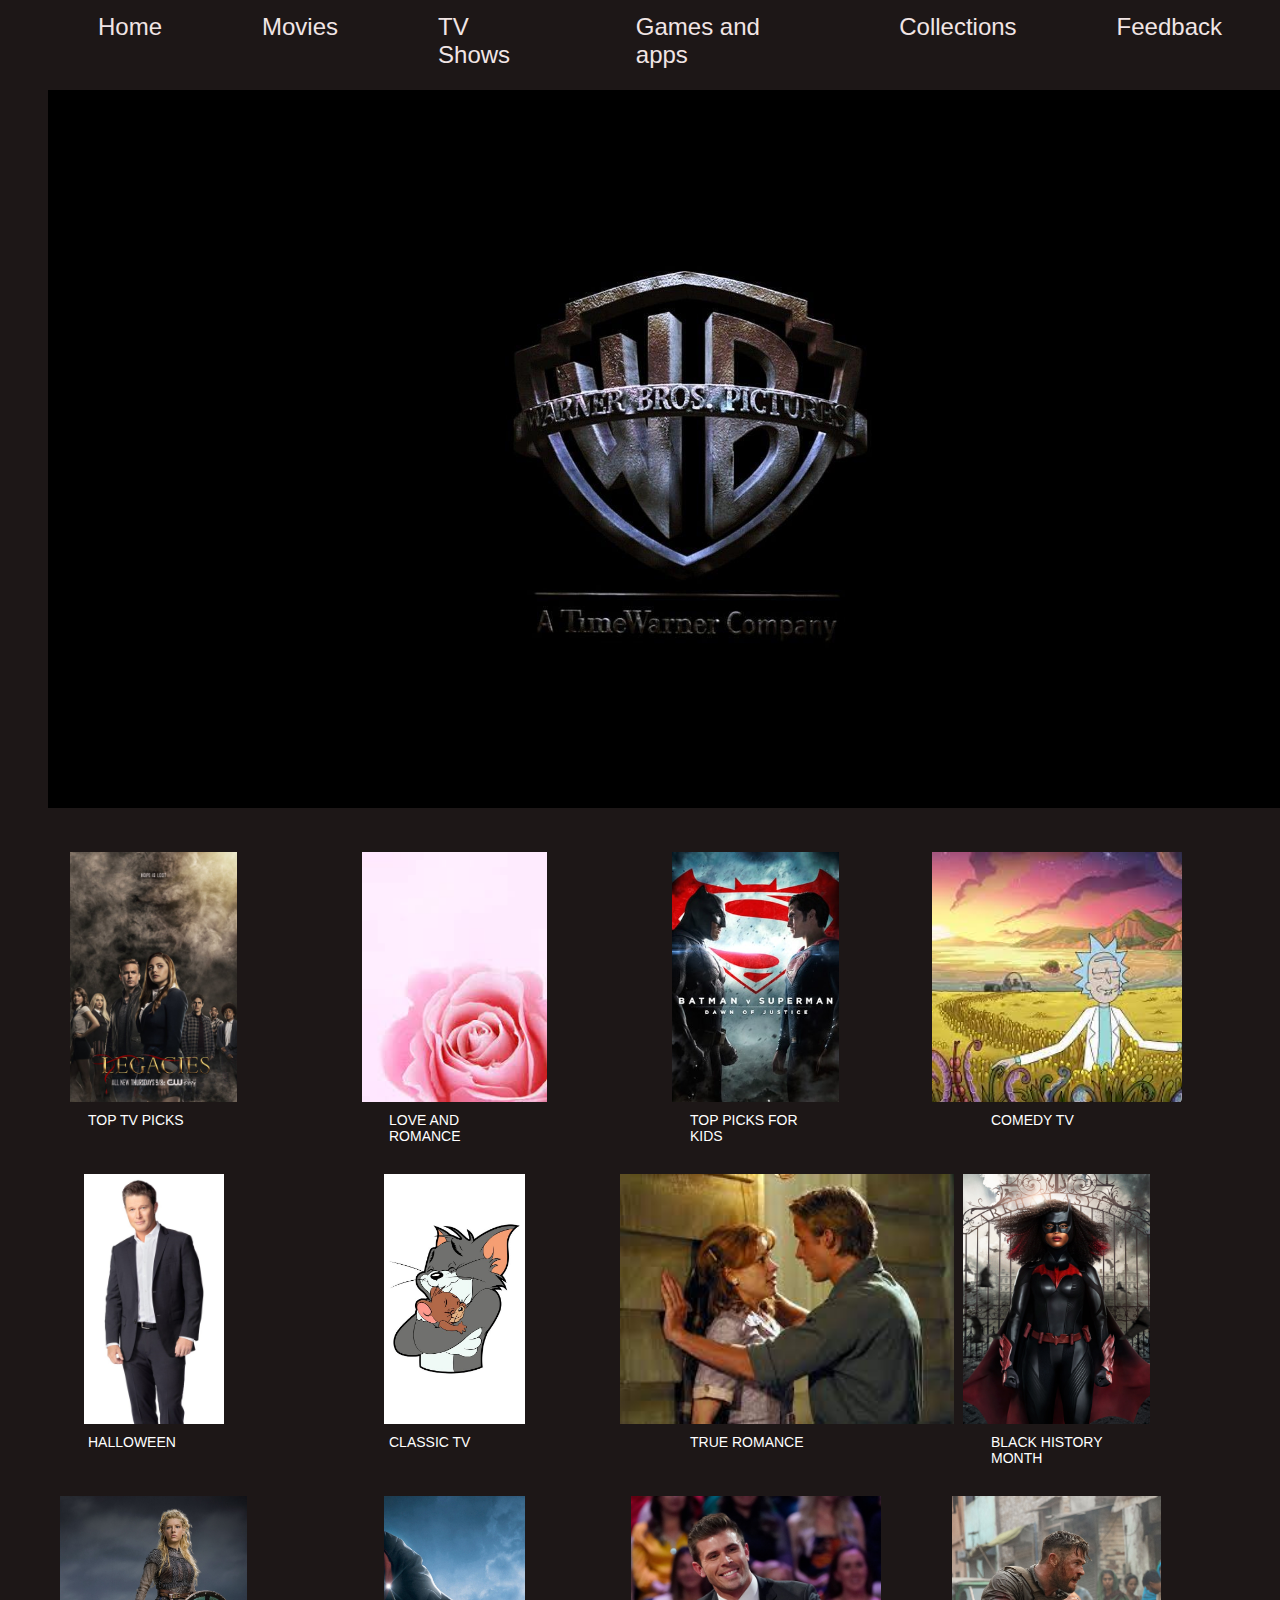
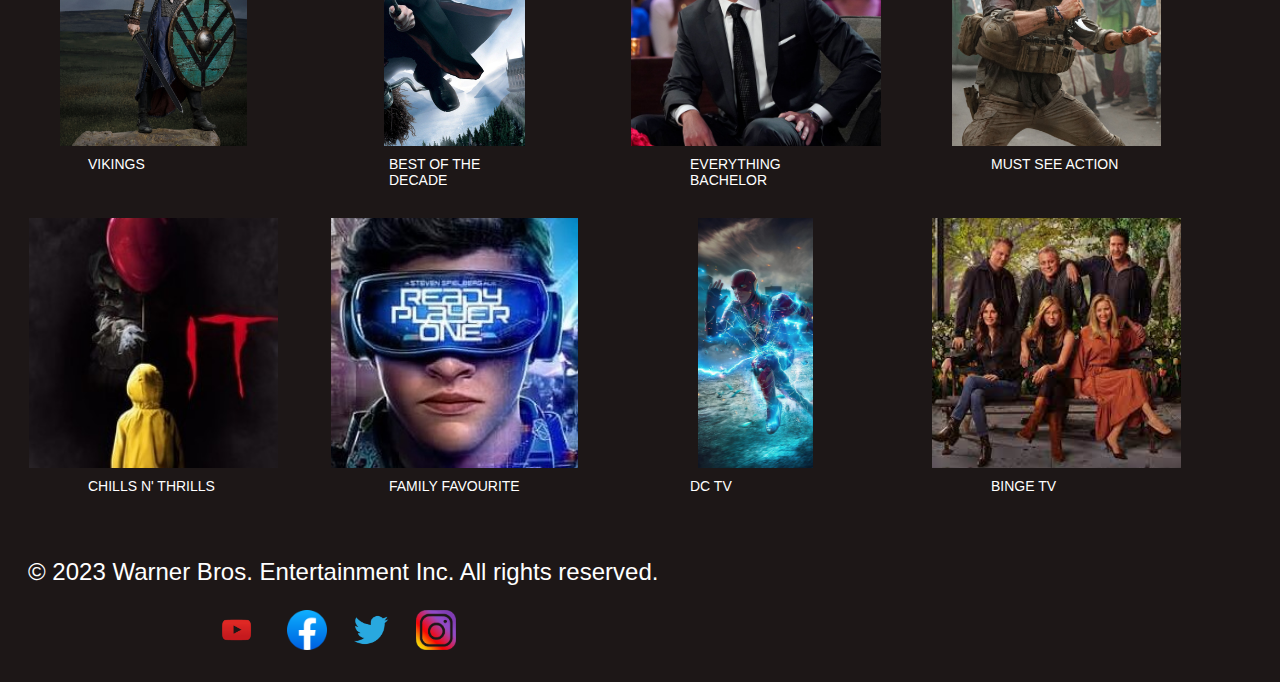
<file: collections.html>
<html>
    <title>
        Collections
    </title>
    <head>
        <link rel="stylesheet" href="style.css">
    
        <nav id="Navigation">
            <ul>
                <li><a href="index.html">Home</a></li>
                <li><a href="movies.html">Movies</a></li>
                <li><a href="tvshows.html">TV Shows</a></li>
                <li><a href="games.html">Games and apps</a></li>
                <li><a href="collections.html">Collections</a></li>
                <li><a href="feedback.html">Feedback</a></li>
                
            </ul>
        </nav>
        <figure>
            <img src="wp2007971-warner-bros-wallpapers.jpg" alt="Celebrating 100years" width="1276px">
        </figure>
    </head>
    <br>
    <body>
        <div class="image-gallery">
            <figure>
                <img src="legacies.jpeg" alt="" height="250px">
                <figcaption>TOP TV PICKS</figcaption>
            </figure>
            <figure>
                <img src="rose.jpeg" alt="" height="250px">
                <figcaption>LOVE AND ROMANCE</figcaption>
            </figure>
            <figure>
                <img src="batman_v_superman_dd_keyart.jpg" alt="" height="250px">
                <figcaption>TOP PICKS FOR KIDS</figcaption>
            </figure>
            <figure>
                <img src="rickandmorty.jpeg" alt="" height="250px">
                <figcaption>COMEDY TV</figcaption>
            </figure>
            <figure>
                    <img src="extra.jpeg" alt="" height="250px">
                    <figcaption>HALLOWEEN</figcaption>
            </figure>
             <figure>
                    <img src="TOMJERRY.jpeg" alt="" height="250px">
                    <figcaption>CLASSIC TV</figcaption>
            </figure>
            <figure>
                    <img src="romance.jpeg" alt="" height="250px">
                    <figcaption>TRUE ROMANCE</figcaption>
            </figure>
            <figure>
                    <img src="niggas.jpeg" alt="" height="250px">
                    <figcaption>BLACK HISTORY MONTH</figcaption>
            </figure>
            <figure>
                <img src="vikings.jpeg" alt="" height="250px">
                <figcaption>VIKINGS</figcaption>
            </figure>
            <figure>
                <img src="bestofthedecade.jpeg" alt="" height="250px">
                <figcaption>BEST OF THE DECADE</figcaption>
            </figure>
            <figure>
                <img src="thebachelor.jpg" alt="" height="250px">
                <figcaption>EVERYTHING BACHELOR</figcaption>
            </figure>
            <figure>
                <img src="EXTRACTION.jpg" alt="" height="250px">
                <figcaption>MUST SEE ACTION</figcaption>
            </figure>
            <figure>
                    <img src="it_whv_cropped.jpg" alt="" height="250px">
                    <figcaption>CHILLS N' THRILLS</figcaption>
            </figure>
             <figure>
                    <img src="ReadyPlayerOne_cropped.jpeg" alt="" height="250px">
                    <figcaption>FAMILY FAVOURITE</figcaption>
            </figure>
            <figure>
                    <img src="the flash.jpeg" alt="" height="250px">
                    <figcaption>DC TV</figcaption>
            </figure>
            <figure>
                    <img src="binge.jpeg" alt="" height="250px">
                    <figcaption>BINGE TV</figcaption>
            </figure>
   
    </body>
    <footer>
        <p>&copy; 2023 Warner Bros. Entertainment Inc. All rights reserved.</p>
        <div class="social-media-links">
            <a href="https://www.youtube.com/user/WarnerBrosPictures/"><img src="youtube-logo.png" alt="YouTube"></a>
            <a href="https://www.facebook.com/warnerbrosent/"><img src="facebook-logo.png" alt="Facebook"></a>
            <a href="https://twitter.com/Warnerbros/"><img src="twitter-logo.png" alt="Twitter"></a>
            <a href="https://www.instagram.com/warnerbrosentertainment/"><img src="instagram-logo.png" alt="Instagram"></a>
        </div>
    </footer>
</html>
</file>
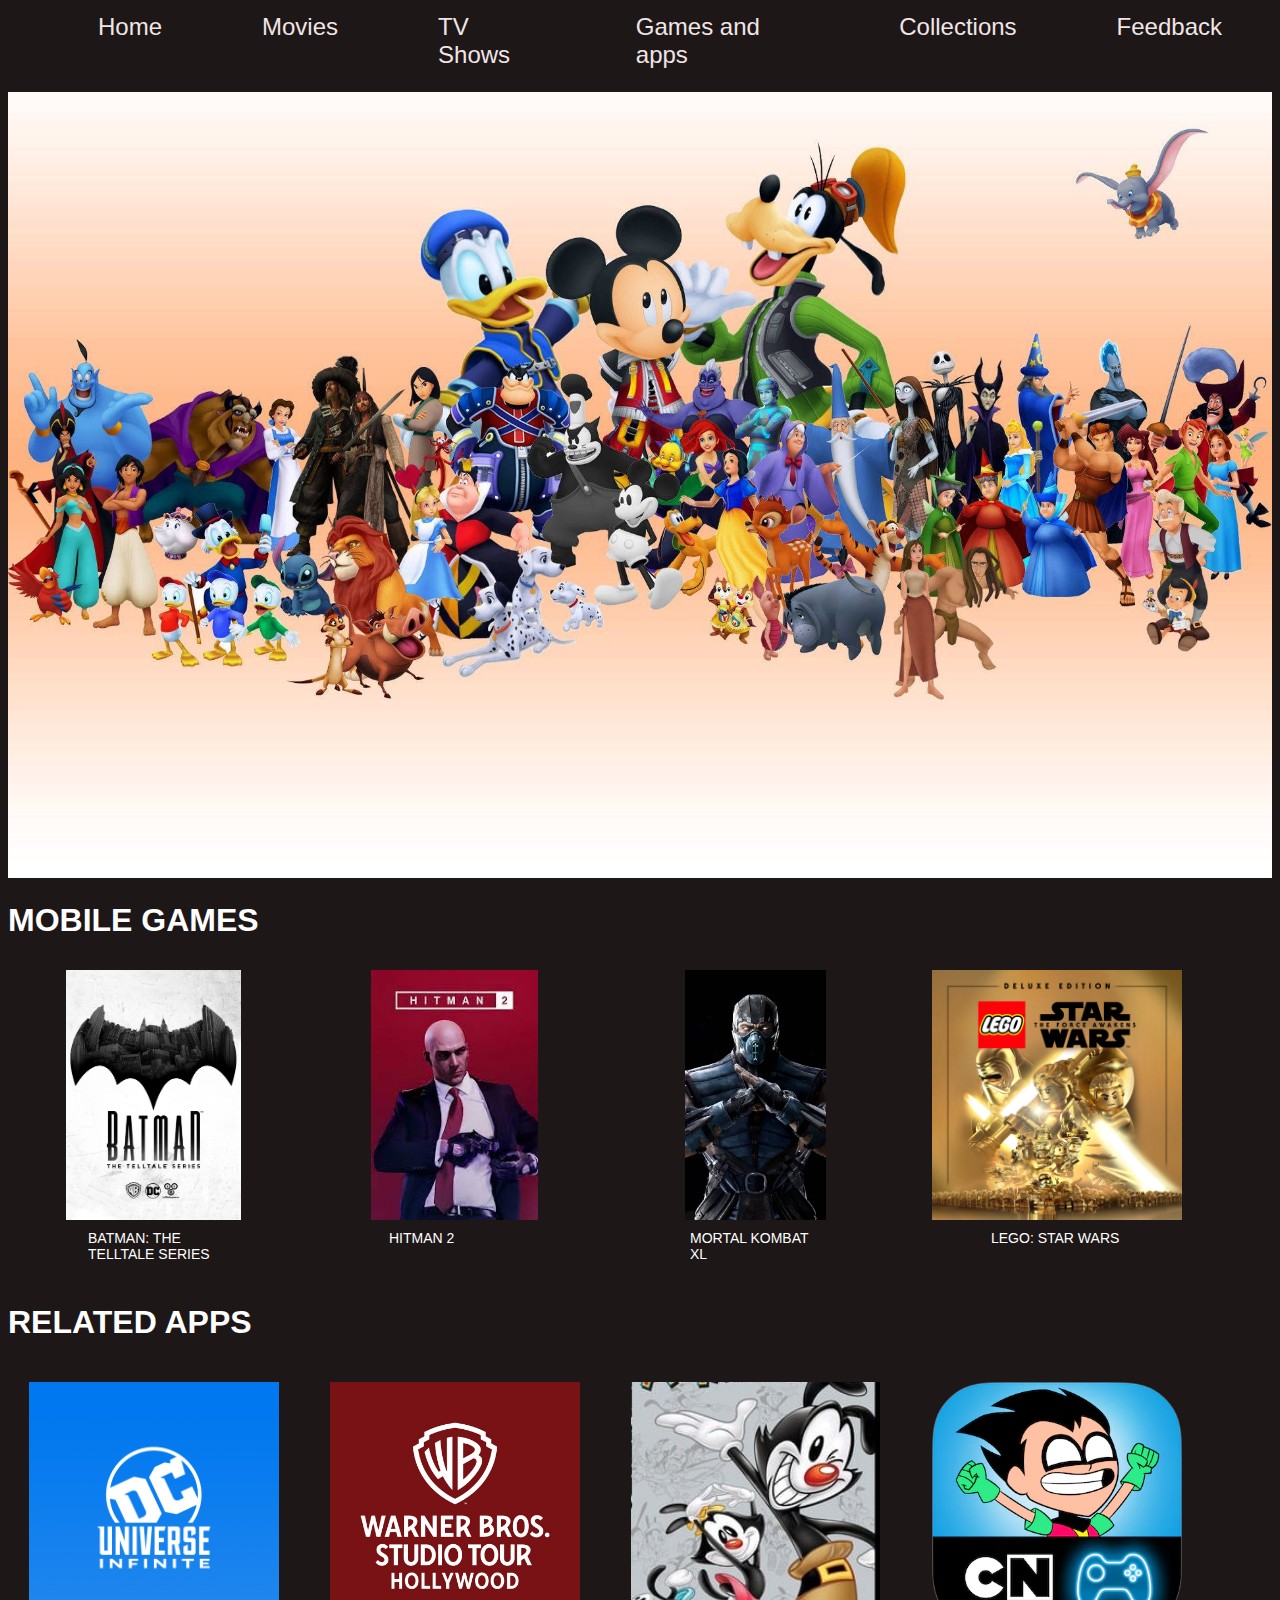
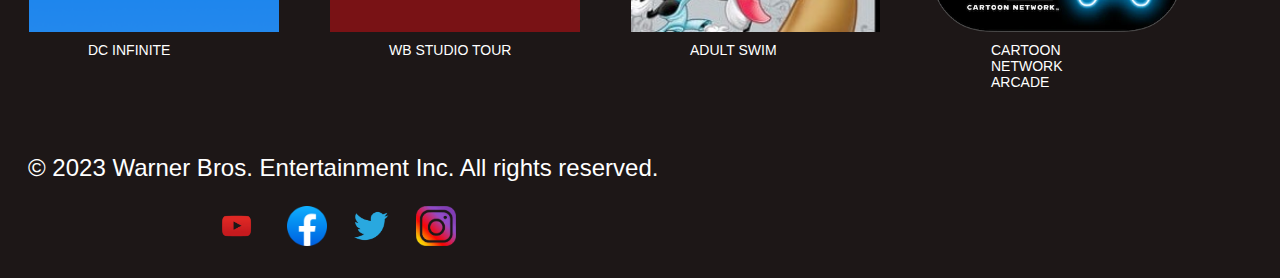
<file: games.html>
<html>
    <title>
        Games
    </title>
    <head>
        <link rel="stylesheet" href="style.css">
        <style>
			
		</style>
        <nav id="Navigation">
            <ul>
                <li><a href="index.html">Home</a></li>
             <li><a href="movies.html">Movies</a></li>
             <li><a href="tvshows.html">TV Shows</a></li>
             <li><a href="games.html">Games and apps</a></li>
             <li><a href="collections.html">Collections</a></li>
             <li><a href="feedback.html">Feedback</a></li>
             
            </ul>
        </nav>
    </head>
    <br>
    <body>
        <div class="slideshow-container">
            <div class="mySlides fade">
              <img src="adultswim1.jpeg" >
            </div>
            
            <div class="mySlides fade">
              <img src="hitman.jpeg">
            </div>
            
            <div class="mySlides fade">
              <img src="tour.jpeg">
            </div>
          
            <a class="prev" onclick="plusSlides(-1)">&#10094;</a>
            <a class="next" onclick="plusSlides(1)">&#10095;</a>
        </div>
        <p>
            <h1>MOBILE GAMES</h1>   
         <div class="image-gallery">
            <figure>
                <a href="batman.html"><img src="batman.jpg" alt="TELLTALE series" height="250px"></a>
                <figcaption>BATMAN: THE TELLTALE SERIES</figcaption>
            </figure>
            <figure>
                <img src="hitman2.jpeg" alt="hitman2" height="250px">
                <figcaption>HITMAN 2</figcaption>
            </figure>
            <figure>
                <img src="motalxl.jpg" alt="MORTAL KOMBAT" height="250px">
                <figcaption>MORTAL KOMBAT XL</figcaption>
            </figure>
            <figure>
                <img src="lego.jpeg" alt="STAR WARS" height="250px">
                <figcaption>LEGO: STAR WARS</figcaption>
            </figure>
            
        </p>
        <br>
        <p>
            <h1>RELATED APPS</h1>
            <div class="image-gallery">  
            <figure>
                   <img src="dcinfinite.png" alt="DC INFINITE" height="250px">
                   <figcaption>DC INFINITE</figcaption>
            </figure>
            <figure>
                   <img src="studiotour.jpg" alt="STUDIO TOUR" height="250px">
                   <figcaption>WB STUDIO TOUR</figcaption>
            </figure>
            <figure>
                   <img src="steven_spielberg_presents_cropped.jpg" alt="ADULT SWIM" height="250px">
                   <figcaption>ADULT SWIM</figcaption>
            </figure>
            <figure>
                   <img src="cnarcade.jpeg" alt="CN ARCADE" height="250px">
                   <figcaption>CARTOON NETWORK ARCADE</figcaption>
            </figure>
        
           
    </body>
    <footer>
        <div class="social-media-links">
            <p>&copy; 2023 Warner Bros. Entertainment Inc. All rights reserved.</p>
            <a href="https://www.youtube.com/user/WarnerBrosPictures/"><img src="youtube-logo.png" alt="YouTube"></a>
            <a href="https://www.facebook.com/warnerbrosent/"><img src="facebook-logo.png" alt="Facebook"></a>
            <a href="https://twitter.com/Warnerbros/"><img src="twitter-logo.png" alt="Twitter"></a>
            <a href="https://www.instagram.com/warnerbrosentertainment/"><img src="instagram-logo.png" alt="Instagram"></a>
        </div>
    </footer>
    <script src="javascript.js"></script>
</html>
</file>
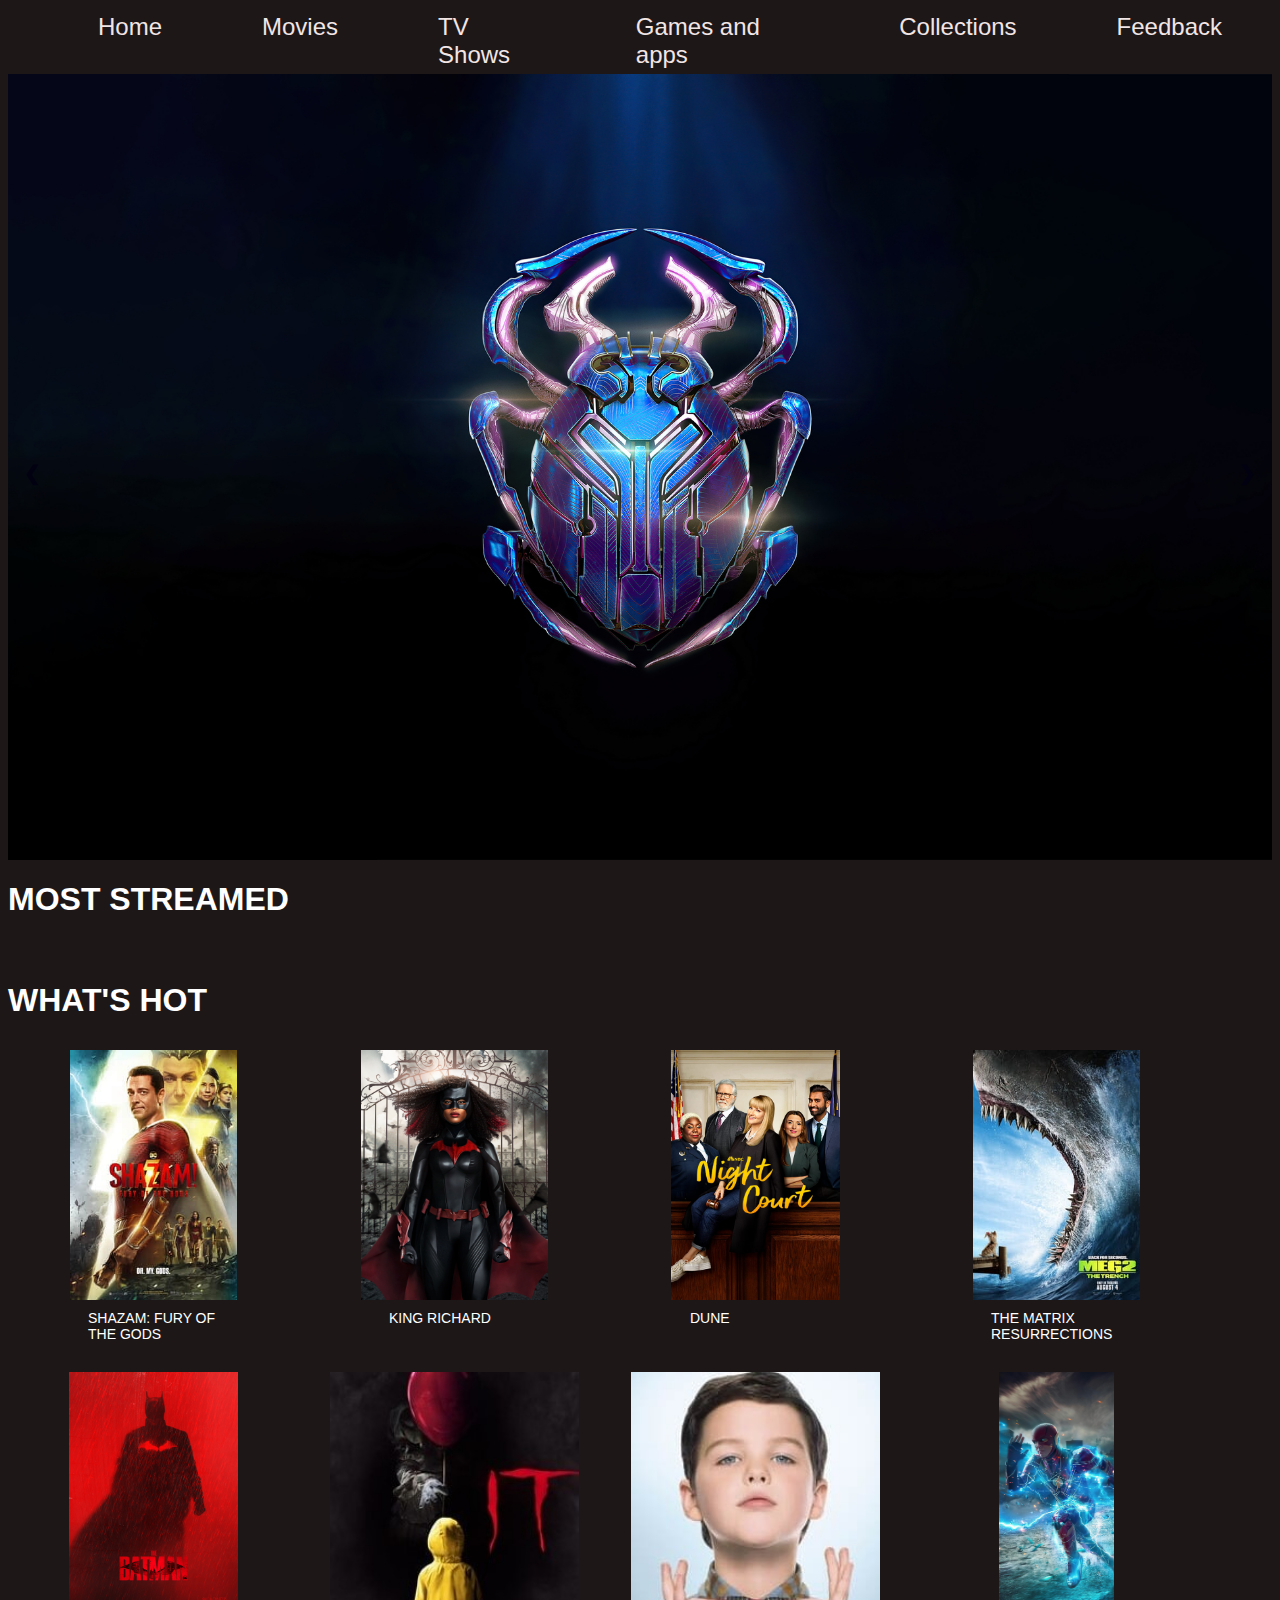
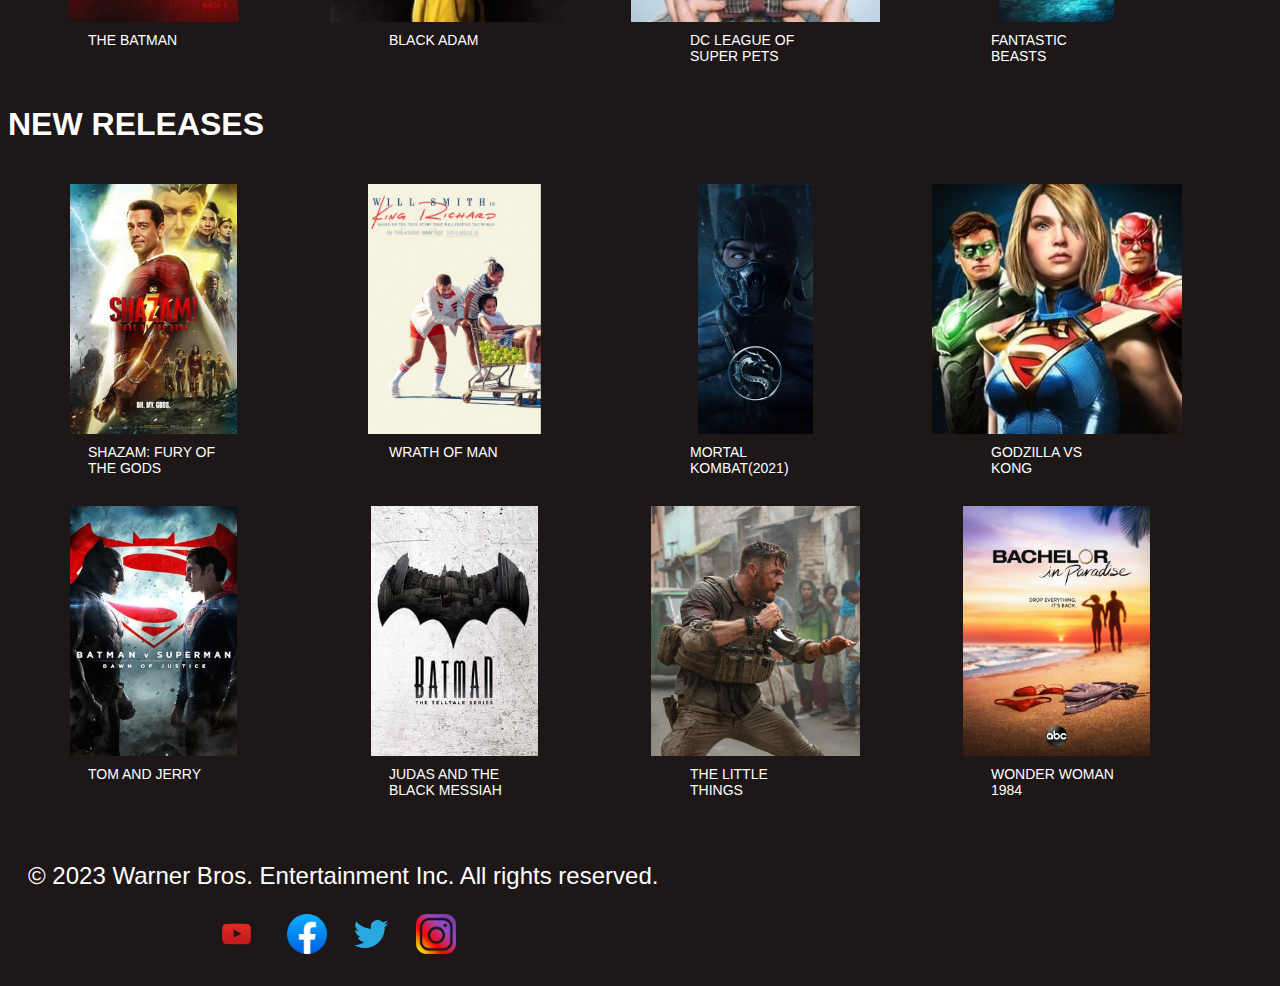
<file: movies.html>
<html>
    <title>
        Movies
    </title>
    
        <link rel="stylesheet" href="style.css">
        
        <nav id="Navigation">
            <ul> 
        
            <li><a href="index.html">Home</a></li>
             <li><a href="movies.html">Movies</a></li>
             <li><a href="tvshows.html">TV Shows</a></li>
             <li><a href="games.html">Games and apps</a></li>
             <li><a href="collections.html">Collections</a></li>
             <li><a href="feedback.html">Feedback</a></li>
             
            </ul>
        </nav>
    </head>
   <body>
    <div class="slideshow-container">
        <div class="mySlides fade">
          <a href="shazam.html"><img src="blue-beetle-2023-oz-1920x1200.jpg"></a>
        </div>
        
        <div class="mySlides fade">
          <img src="OLIVER.jpg">
        </div>
        
        <div class="mySlides fade">
          <img src="scorpionsubzero.jpg">
        </div>
      
        <a class="prev" onclick="plusSlides(-1)">&#10094;</a>
        <a class="next" onclick="plusSlides(1)">&#10095;</a>
    </div>
    <h1>MOST STREAMED</h1>
    <br>

    <p>
        <h1>
            WHAT'S HOT
        </h1>
        <div class="image-gallery">
            <figure>
                <a href="shazam.html"><img src="shazam2_keyart.jpg" alt="SHAZAM: FURY OF THE GODS MOVIE" height="250px"></a>
                <figcaption>SHAZAM: FURY OF THE GODS</figcaption>
            </figure>
            <figure>
                <img src="niggas.jpeg" alt="KING RICHARD MOVIE" height="250px">
                <figcaption>KING RICHARD</figcaption>
            </figure>
            <figure>
                <img src="nightcourt.jpg" alt="DUNE MOVIE" height="250px">
                <figcaption>DUNE</figcaption>
            </figure>
            <figure>
                <img src="meg2_keyart.jpg" alt="THE MATRIX RESURRECTIONS MOVIE" height="250px">
                <figcaption>THE MATRIX RESURRECTIONS</figcaption>
            </figure>
            <figure>
                <img src="I'm Vengeance- Best Quotes From The Batman (2022).png" alt="THE BATMAN MOVIE" height="250px">
                <figcaption>THE BATMAN</figcaption>
            </figure>
            <figure>
                <img src="it_whv_cropped.jpg" alt="BLACK ADAM MOVIE" height="250px">
                <figcaption>BLACK ADAM</figcaption>
            </figure>
            <figure>
                <img src="young_sheldon_s1_cropped.jpg"DC LEAGUE OF SUPER PETS MOVIE" height="250px">
                <figcaption>DC LEAGUE OF SUPER PETS</figcaption>
            </figure>
            <figure>
                <img src="the flash.jpeg" alt="FANTASTIC BEASTS MOVIE" height="250px">
                <figcaption>FANTASTIC BEASTS</figcaption>
            </figure>

    </p>
    <br>

    <p>
        <h1>
            NEW RELEASES
        </h1>

        <div class="image-gallery">
            <figure>
                <a href="shazam.html"><img src="shazam2_keyart.jpg" alt="SHAZAM: FURY OF THE GODS MOVIE" height="250px"></a>
                <figcaption>SHAZAM: FURY OF THE GODS</figcaption>
            </figure>
            <figure>
                <img src="King Richard Spoiler Free Movie Review.jpeg" alt="WRATH OF MAN MOVIE" height="250px">
                <figcaption>WRATH OF MAN</figcaption>
            </figure>
            <figure>
                <img src="mortal kombat.jpeg" alt="MORTAL KOMBAT(2021) MOVIE" height="250px">
                <figcaption>MORTAL KOMBAT(2021)</figcaption>
            </figure>
            <figure>
                <img src="injustice_2_mobile_key_art.jpg" alt="GODZILLA VS KONG MOVIE" height="250px">
                <figcaption>GODZILLA VS KONG</figcaption>
            </figure>
            <figure>
                <img src="batman_v_superman_dd_keyart.jpg" alt="TOM AND JERRY MOVIE" height="250px">
                <figcaption>TOM AND JERRY</figcaption>
            </figure>
            <figure>
                <img src="batman_telltale_series_keyart.jpg" alt="JUDAS AND THE BLACK MESSIAH MOVIE" height="250px">
                <figcaption>JUDAS AND THE BLACK MESSIAH</figcaption>
            </figure>
            <figure>
                <img src="EXTRACTION.jpg" alt="THE LITTLE THINGS MOVIE" height="250px">
                <figcaption>THE LITTLE THINGS</figcaption>
            </figure>
            <figure>
                <img src="bachelor.jpg" alt="WONDER WOMAN 1984 MOVIE" height="250px">
                <figcaption>WONDER WOMAN 1984</figcaption>
            </figure>

        
    </p>
 
 
   </body>
   <br>
    <footer>
        <p>&copy; 2023 Warner Bros. Entertainment Inc. All rights reserved.</p>
        <div class="social-media-links">
            <a href="https://www.youtube.com/user/WarnerBrosPictures/"><img src="youtube-logo.png" alt="YouTube"></a>
            <a href="https://www.facebook.com/warnerbrosent/"><img src="facebook-logo.png" alt="Facebook"></a>
            <a href="https://twitter.com/Warnerbros/"><img src="twitter-logo.png" alt="Twitter"></a>
            <a href="https://www.instagram.com/warnerbrosentertainment/"><img src="instagram-logo.png" alt="Instagram"></a>
        </div>
    </footer>
    <script src="javascript.js"></script>

</html>
</file>
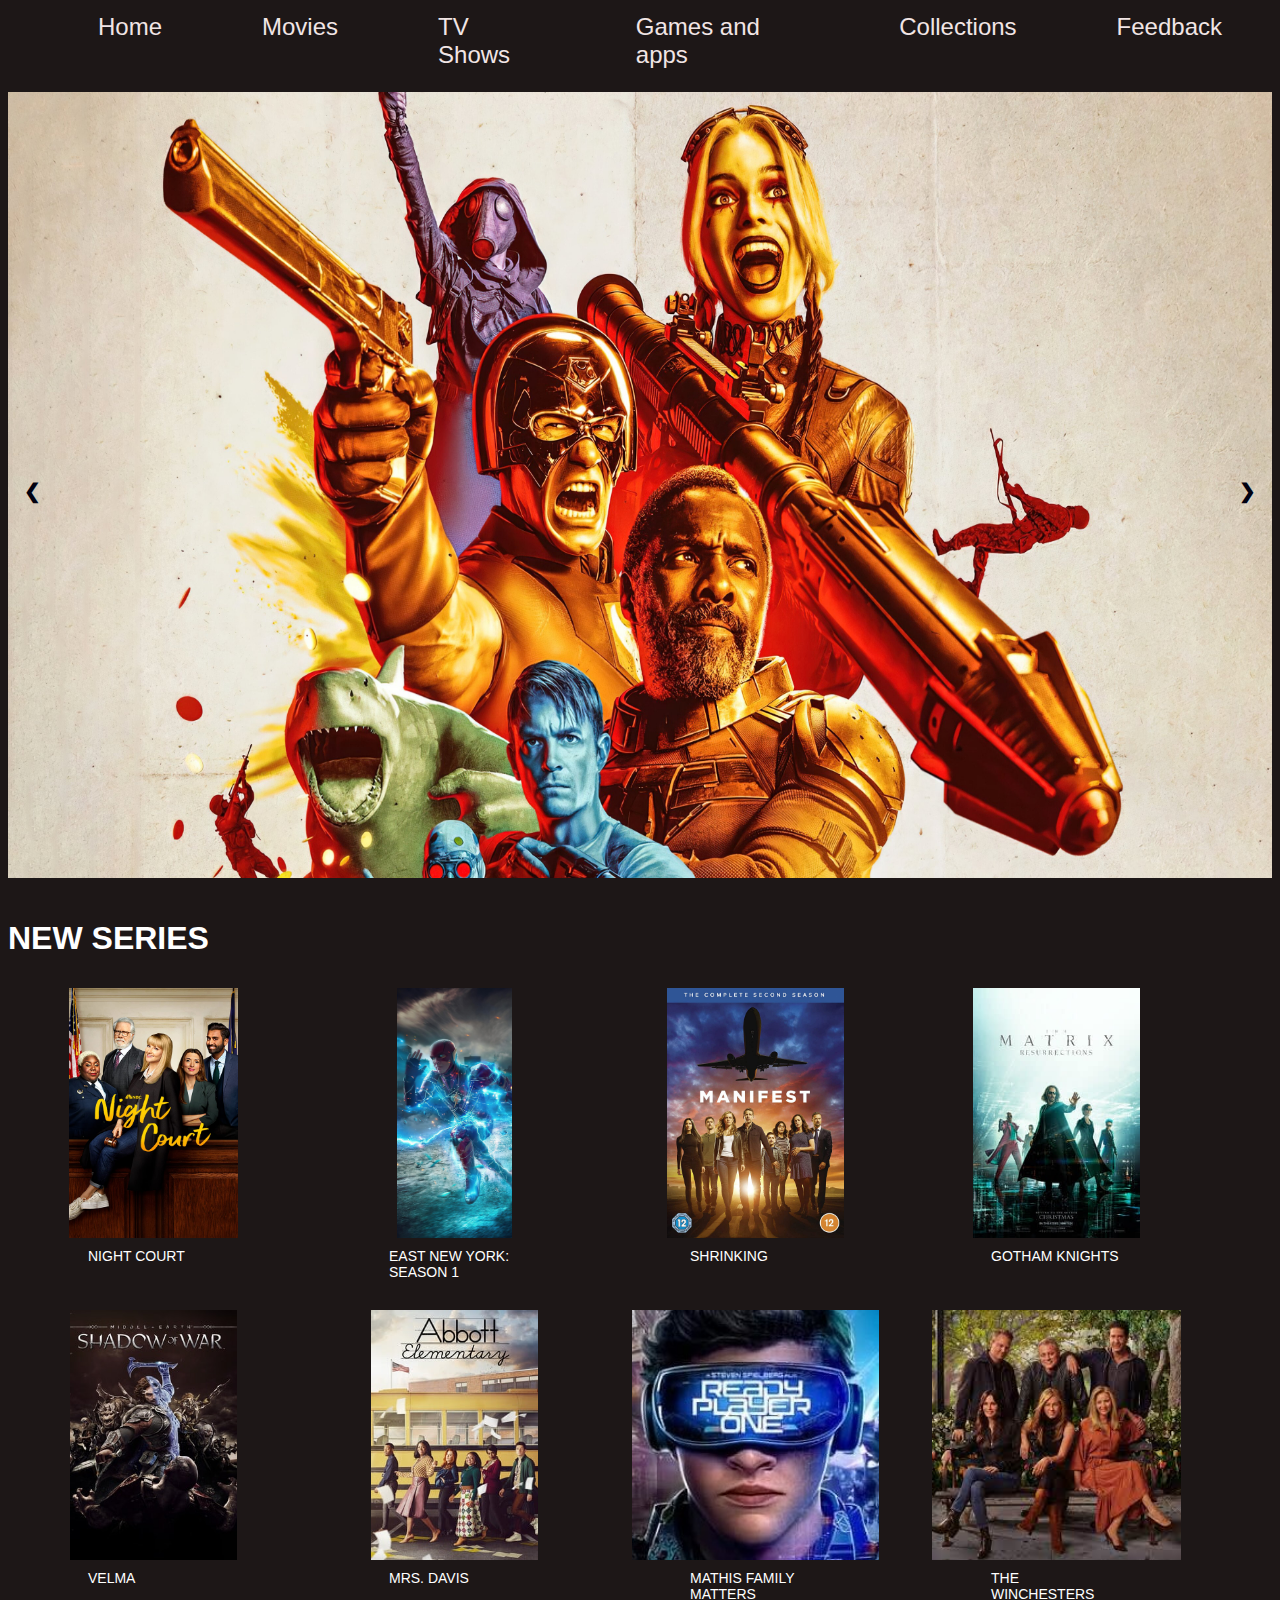
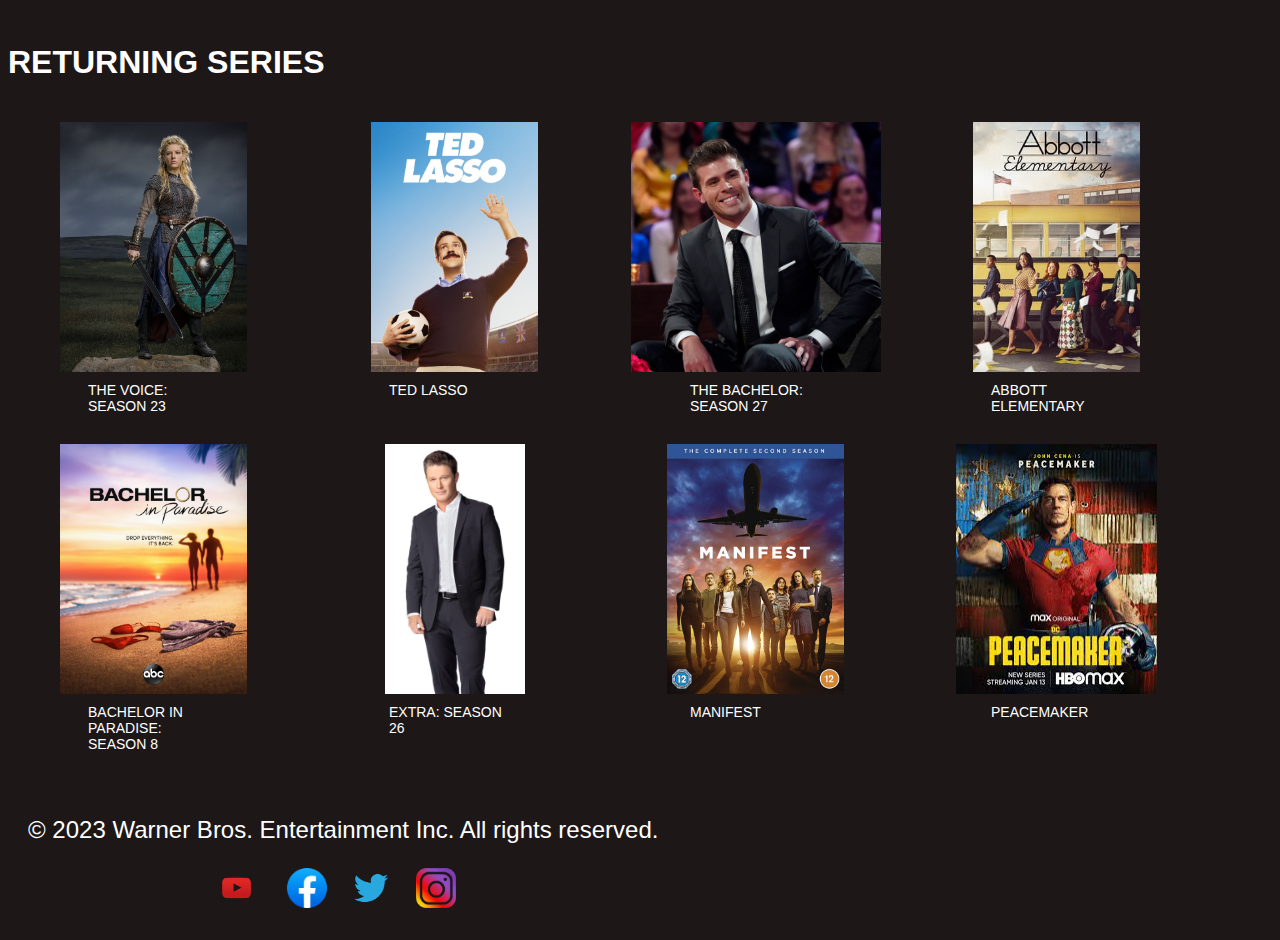
<file: tvshows.html>
<html>
    <title>
        TV Shows
    </title>
    <head>


        <link rel="stylesheet" href="style.css">
    </head>
    <nav id="Navigation">
        <ul>
        <li><a href="index.html">Home</a></li>
         <li><a href="movies.html">Movies</a></li>
         <li><a href="tvshows.html">TV Shows</a></li>
         <li><a href="games.html">Games and apps</a></li>
         <li><a href="collections.html">Collections</a></li>
         <li><a href="feedback.html">Feedback</a></li>
         
        </ul>
    </nav>
    <br>
    <body>
        <div class="slideshow-container">
            <div class="mySlides fade">
              <img src="Suicide squad.jpg" >
            </div>
            
            <div class="mySlides fade">
              <a href="tedlasso.html"><img src="wp8400790-ted-lasso-wallpapers.jpg"></a>
            </div>
            
            <div class="mySlides fade">
              <img src="Rick and Morty.jpg">
            </div>
          
            <a class="prev" onclick="plusSlides(-1)">&#10094;</a>
            <a class="next" onclick="plusSlides(1)">&#10095;</a>
        </div>
        <br>
    
        <p>
            <h1>
                NEW SERIES
            </h1>
            <div class="image-gallery">
                <figure>
                    <img src="nightcourt.jpg" alt="NIGHT COURT SERIES" height="250px">
                    <figcaption>
                        NIGHT COURT
                    </figcaption>
                </figure>
                <figure>
                    <img src="the flash.jpeg" alt="EAST NEW YORK: SEASON 1 SERIES" height="250px">
                    <figcaption>EAST NEW YORK: SEASON 1</figcaption>
                </figure>
                <figure>
                    <img src="manifesent.jpg" alt="SHRINKING SERIES" height="250px">
                    <figcaption>SHRINKING</figcaption>
                </figure>
                <figure>
                    <img src="mtrx4_keyart.jpg" alt="GOTHAM KNIGHTS SERIES" height="250px">
                    <figcaption>GOTHAM KNIGHTS</figcaption>
                </figure>
                <figure>
                    <img src="middle_earth_shadow_of_war_keyart.jpg" alt="VELMA SERIES" height="250px">
                    <figcaption> VELMA</figcaption>
                </figure>
                <figure>
                    <img src="abbottelementary_1400x2100_v1.jpg" alt="MRS. DAVIS SERIES" height="250px">
                    <figcaption>MRS. DAVIS</figcaption>
                </figure>
                <figure>
                    <img src="ReadyPlayerOne_cropped.jpeg" alt="MATHIS FAMILY SERIES" height="250px">
                    <figcaption>MATHIS FAMILY MATTERS</figcaption>
                </figure>
                <figure>
                    <img src="binge.jpeg" alt="THE WINCHESTERS SERIES" height="250px">
                    <figcaption>THE WINCHESTERS</figcaption>
                </figure>
    
        </p>
        <br>
    
        <p>
            <h1>
                RETURNING SERIES
            </h1>
    
            <div class="image-gallery">
                <figure>
                    <img src="vikings.jpeg" alt="THE VOICE: S23" height="250px">
                    <figcaption>THE VOICE: SEASON 23</figcaption>
                </figure>
                <figure>
                    <a href="tedlasso.html"><img src="wp8400837-ted-lasso-wallpapers.jpg" alt="TED LASSO" height="250px"></a>
                    <figcaption>TED LASSO</figcaption>
                </figure>
                <figure>
                    <img src="thebachelor.jpg" alt="THE BACHELOR:S27" height="250px">
                    <figcaption>THE BACHELOR: SEASON 27</figcaption>
                </figure>
                <figure>
                    <img src="abbottelementary_1400x2100_v1.jpg" alt="ABBOTT ELEMENTARY" height="250px">
                    <figcaption>ABBOTT ELEMENTARY</figcaption>
                </figure>
                <figure>
                    <img src="bachelor.jpg" alt="BACHELOR IN PARADISE: S08" height="250px">
                    <figcaption>BACHELOR IN PARADISE: SEASON 8</figcaption>
                </figure>
                <figure>
                    <img src="extra.jpeg" alt="EXTRA: S26" height="250px">
                    <figcaption>EXTRA: SEASON 26</figcaption>
                </figure>
                <figure>
                    <img src="manifesent.jpg" alt="MANIFEST" height="250px">
                    <figcaption>MANIFEST</figcaption>
                </figure>
                <figure>
                    <img src="peacemaker.jpeg" alt="PEACEMAKER" height="250px">
                    <figcaption>PEACEMAKER</figcaption>
                </figure>
    
            
        </p>
    
        
       </body>
       <footer>
        <div class="social-media-links">
            <p>&copy; 2023 Warner Bros. Entertainment Inc. All rights reserved.</p>
            <a href="https://www.youtube.com/user/WarnerBrosPictures/"><img src="youtube-logo.png" alt="YouTube"></a>
            <a href="https://www.facebook.com/warnerbrosent/"><img src="facebook-logo.png" alt="Facebook"></a>
            <a href="https://twitter.com/Warnerbros/"><img src="twitter-logo.png" alt="Twitter"></a>
            <a href="https://www.instagram.com/warnerbrosentertainment/"><img src="instagram-logo.png" alt="Instagram"></a>
        </div>
        </footer>
        <script src="javascript.js"></script>

</html>
</file>
<file: style.css>
#Navigation li{
    padding: 5px 55px;
    list-style: none;
    text-decoration: none;
    font-size: 24px;
    float: left;
    font-family: sans-serif;
    font-weight: 100;
    margin: 0 ;
    padding-left: 50px;
    padding-right: 50px;

}
nav {
    position: relative;
    top: 0;
    right: 0;
    left: 0;
    width: 100%;
   
    z-index: 1;
    width: 100%;
    box-sizing: border-box;

}
  

nav ul{
    display: flex;
    list-style: none;
    margin: 0;
}
  
nav ul a{
    text-decoration: none;
    color: #f1e5e5;
}
nav img{
    position: absolute;
    top: 0;
    left: 0;

}.slideshow-container {
    position: relative;
    max-width: 1366px;
    margin: auto;
}

.mySlides {
    display: none;
}

.mySlides img {
    width: 100%;
    height: 786px;
}

.prev, .next {
    position: absolute;
    top: 50%;
    margin-top: -22px;
    padding: 16px;
    color: rgb(1, 1, 17);
    font-weight: bold;
    font-size: 20px;
    transition: 0.6s ease;
    border-radius: 0 3px 3px 0;
    cursor: pointer;
}

.next {
    right: 0;
    border-radius: 3px 0 0 3px;
}

.prev:hover, .next:hover {
    background-color: rgba(255, 237, 237, 0.8);
}

.fade {
    animation-name: fade;
    animation-duration: 1s;
}

@keyframes fade {
    from {
        opacity: 0.4;
    }

    to {
        opacity: 1;
    }
}.slideshow-container {
    position: relative;
    max-width: 1366px;
    margin: auto;
}

.mySlides {
    display: none;
}

.mySlides img {
    width: 100%;
    height: 786px;
}
.image-gallery {
    display: flex; 
    flex-wrap: wrap; 
    justify-content: left; 
    gap: 10px; 
   }

   .image-gallery figure {
   display: inline-block; 
   text-align: center; 
   margin: 10px; 
   width: calc(25% - 45px);
   }
   .image-gallery figure img{
      height: 250px;
   }

   .image-gallery figcaption {
   font-size: 14px; 
   margin-top: 10px;
   padding: 0 70px; 
   }


  body{
    background-color: #1d1717;
    color: #fff;
    font-family: sans-serif;
    size: 20px;
  } p{
    font-size: 24px;
    }

    p1{
       float: left;
    }
    p img{
    position: relative;
    padding: 20px ;
    margin-right: 20px;
    }
    figure {
     display: flex;
     flex-direction: column;
     align-items: left;
    }

    figure img {
    max-width: 150%;
    height: auto;

    }

    figcaption{
       font-size: 24px;
       left: 0px;
       text-align: left;

    }

  footer {
    padding: 20px;
    text-align: center;
}

.social-media-links {
    display: inline-block;
}

.social-media-links a {
    display: inline-block;
    margin-right: 20px;
}

.social-media-links a img {
    height: 40px;
    width: auto;
}


h2 {
text-align: center;
color: white;
}

label {
font-size: 16px;
font-weight: bold;
margin-bottom: 5px;
color: #ada8a8;
}

input[type="text"],
input[type="email"],
select,
textarea {
border-radius: 3px;
 border: 1px solid #ccc;
padding: 10px;
font-size: 16px;
width: 60%;
margin-bottom: 10px;
box-sizing: border-box;
}

input[type="submit"] {
background-color: #a08888;
color: black;
border: none;
padding: 10px 20px;
border-radius: 3px;
font-size: 16px;
cursor: pointer;
}

input[type="submit"]:hover {
background-color: #666;
}

.rating-stars {
display: inline-block;
width: 120px;
font-size: 0;
white-space: nowrap;
cursor: pointer;
overflow: hidden;
}

.rating-stars > input {
display: none;
}

.rating-stars > label {
 display: inline-block;
position: relative;
width: 20px;
height: 20px;
margin: 0px 2px;
 background-color: transparent;
}

.rating-stars > label:before {
content: "\2605";
position: absolute;
top: 0;
left: 0;
font-size: 25px;
color: #ccc;
}

.rating-stars > input:checked ~ label:before,
.rating-stars > label:hover:before {
 color: #ffbf00;
}
</file>
